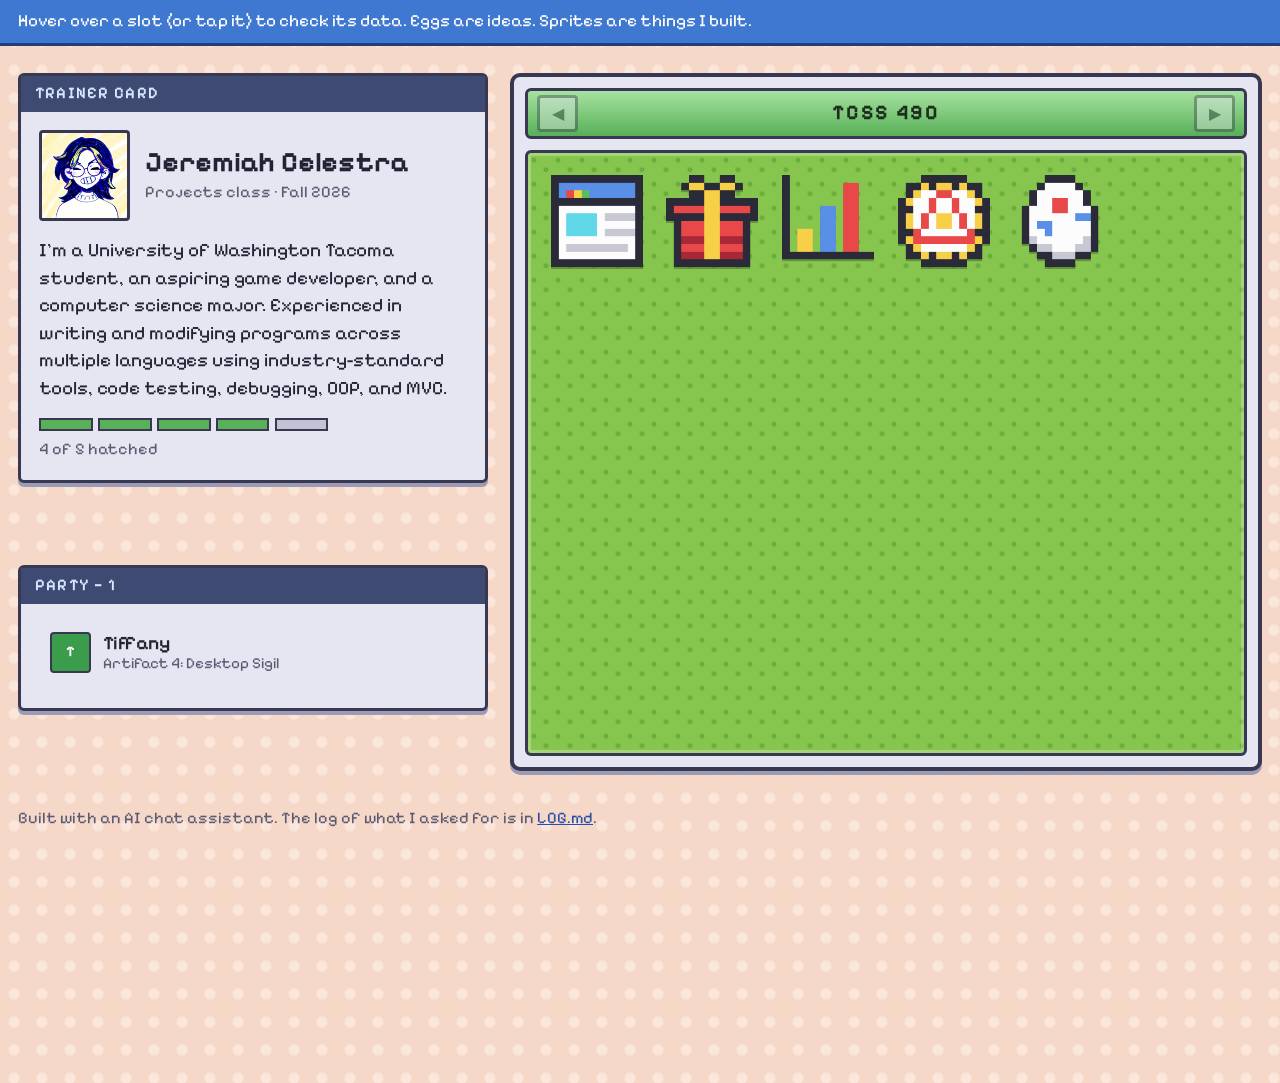
<file: index.html>
<!DOCTYPE html>
<html lang="en">
<head>
  <meta charset="utf-8">
  <meta name="viewport" content="width=device-width, initial-scale=1">
  <title>Jeremiah Celestra | Project Box</title>
  <meta name="description" content="Projects Jeremiah Celestra built this quarter, stored in a PC box.">
  <link rel="preconnect" href="https://fonts.googleapis.com">
  <link rel="preconnect" href="https://fonts.gstatic.com" crossorigin>
  <link href="https://fonts.googleapis.com/css2?family=Pixelify+Sans:wght@400;500;600;700&display=swap" rel="stylesheet">
  <link rel="stylesheet" href="style.css">
</head>
<body>
  <div class="hintbar" role="note">
    Hover over a slot (or tap it) to check its data. Eggs are ideas. Sprites are things I built.
  </div>

  <main class="layout">

    <!-- Trainer card: who I am -->
    <section class="panel trainer" id="about" aria-labelledby="name">
      <div class="panel-head">TRAINER CARD</div>
      <div class="panel-body">
        <div class="id-row">
          <img class="portrait" src="profile.gif" width="80" height="80" alt="Illustrated avatar of a smiling character with round glasses and dark blue hair with yellow streaks">
          <div>
            <h1 id="name">Jeremiah Celestra</h1>
            <p class="role">Projects class &middot; Fall 2026</p>
          </div>
        </div>
        <!-- EDIT: a few sentences about who you are and what you want to build. Keep it public-safe. -->
        <p class="about">
          I'm a University of Washington Tacoma student, an aspiring game developer, and a
          computer science major. Experienced in writing and modifying programs across multiple
          languages using industry-standard tools, code testing, debugging, OOP, and MVC.
        </p>
        <div class="segments" id="segments" aria-hidden="true"></div>
        <p class="progress-text" data-progress></p>
      </div>
    </section>

    <!-- The PC box: one slot per project -->
    <section class="box-frame" aria-label="Project box">
      <div class="box-head">
        <button class="arrow" id="prev" type="button" aria-label="Previous box">&#9664;</button>
        <h2 id="box-name">TCSS 490</h2>
        <button class="arrow" id="next" type="button" aria-label="Next box">&#9654;</button>
      </div>
      <div class="wallpaper">
        <div class="box-grid" id="box-grid"></div>
      </div>
      <noscript><p class="noscript">This page needs JavaScript on to show the project box.</p></noscript>
    </section>

    <!-- Party: people I've worked with -->
    <section class="panel party" id="party" aria-labelledby="party-heading">
      <div class="panel-head" id="party-heading" data-party-heading>PARTY</div>
      <div class="panel-body" id="party-list"></div>
    </section>

  </main>

  <footer>
    Built with an AI chat assistant. The log of what I asked for is in <a href="LOG.md">LOG.md</a>.
  </footer>

  <script src="script.js"></script>
</body>
</html>
</file>
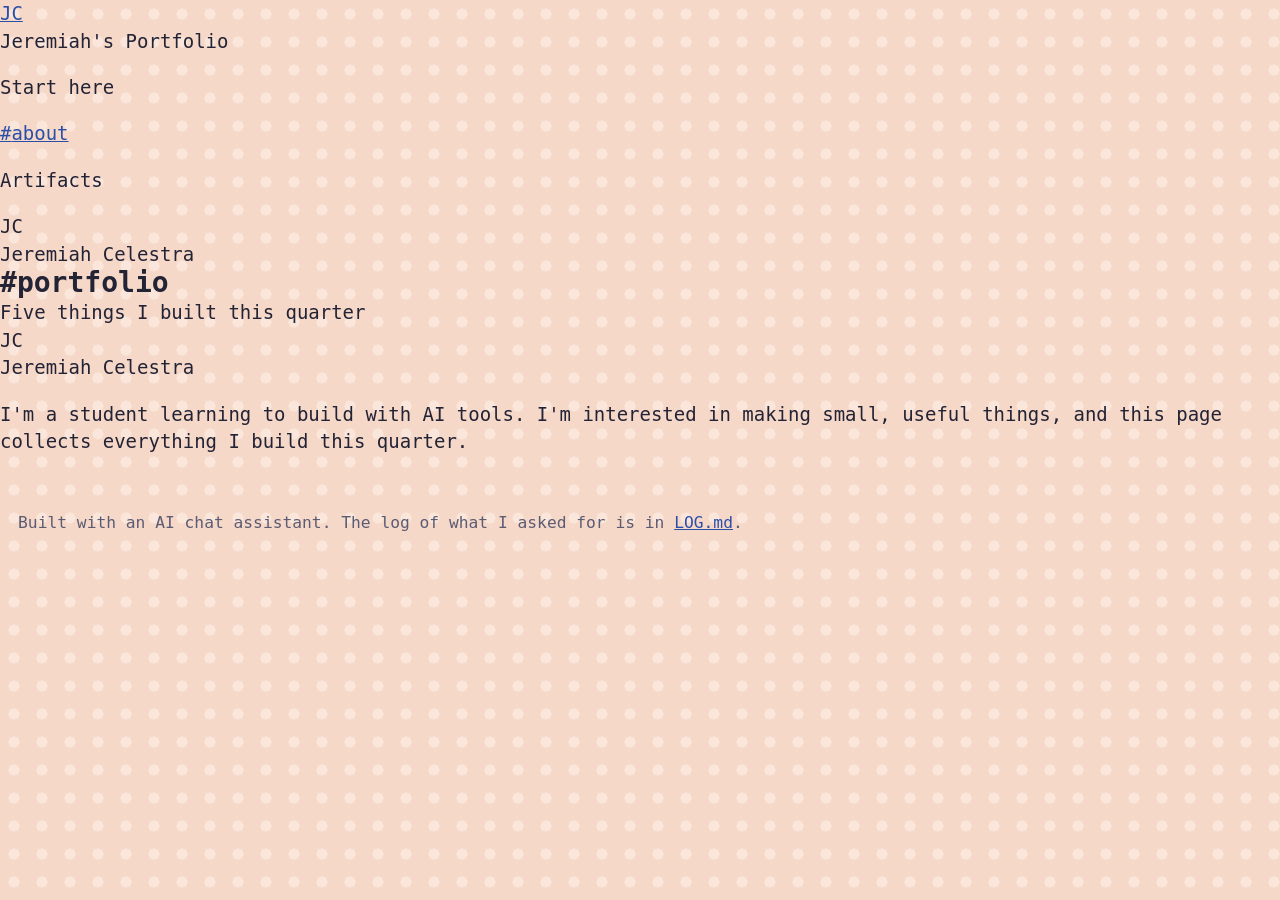
<file: index (1).html>
<!DOCTYPE html>
<html lang="en">
<head>
  <meta charset="utf-8">
  <meta name="viewport" content="width=device-width, initial-scale=1">
  <title>Jeremiah Celestra | Build Portfolio</title>
  <meta name="description" content="Five things Jeremiah Celestra built this quarter, one card each.">
  <link rel="preconnect" href="https://fonts.googleapis.com">
  <link rel="preconnect" href="https://fonts.gstatic.com" crossorigin>
  <link href="https://fonts.googleapis.com/css2?family=Noto+Sans:wght@400;500;600;700&display=swap" rel="stylesheet">
  <link rel="stylesheet" href="style.css">
</head>
<body>
  <div class="app">

    <!-- Far-left server rail -->
    <nav class="servers" aria-label="Servers">
      <a class="server" href="#about" aria-label="Jeremiah Celestra's portfolio" aria-current="page">JC</a>
    </nav>

    <!-- Channel list -->
    <aside class="channels">
      <div class="server-name">Jeremiah's Portfolio</div>
      <nav class="channel-nav" aria-label="Channels">
        <p class="category">Start here</p>
        <a class="channel" href="#about"><span class="hash" aria-hidden="true">#</span>about</a>
        <p class="category">Artifacts</p>
        <div id="channel-list"></div>
      </nav>
      <div class="user-panel">
        <div class="avatar" aria-hidden="true">JC</div>
        <div>
          <div class="uname">Jeremiah Celestra</div>
          <div class="ustatus" data-progress></div>
        </div>
      </div>
    </aside>

    <!-- Chat area -->
    <div class="chat">
      <header class="chat-header">
        <h1><span class="hash" aria-hidden="true">#</span>portfolio</h1>
        <span class="topic">Five things I built this quarter</span>
        <span class="header-progress" data-progress></span>
      </header>

      <main class="messages">
        <article class="message" id="about">
          <div class="avatar" aria-hidden="true">JC</div>
          <div class="content">
            <span class="author">Jeremiah Celestra</span>
            <!-- EDIT: a few sentences about who you are and what you want to build. Keep it public-safe. -->
            <p>
              I'm a student learning to build with AI tools. I'm interested in making small, useful things,
              and this page collects everything I build this quarter.
            </p>
            <div class="segments" id="segments" aria-hidden="true"></div>
          </div>
        </article>

        <div id="cards"></div>
        <noscript><p class="noscript">This page needs JavaScript on to show the artifact cards.</p></noscript>

        <footer>
          Built with an AI chat assistant. The log of what I asked for is in <a href="LOG.md">LOG.md</a>.
        </footer>
      </main>
    </div>

  </div>
  <script src="script.js"></script>
</body>
</html>
</file>
<file: style.css>
:root {
  --bg: #f6d8c8;
  --bg-dot: #fae6da;
  --ink: #232336;
  --muted: #5b5b73;
  --panel: #e6e6f2;
  --edge: #383852;
  --shadow: #9b9bb4;
  --head: #3f4a73;
  --head-text: #d6e8ff;
  --green: #58b058;
  --green-light: #a6e2a0;
  --yellow: #f8d048;
  --blue: #3f78d0;
  --blue-dark: #1e3f7a;
  --orange: #e8683c;
  --wall: #86c64e;
  --wall-dark: #6cae3c;

  --font: "Pixelify Sans", ui-monospace, Menlo, Consolas, monospace;
}

*, *::before, *::after { box-sizing: border-box; }

html {
  -webkit-text-size-adjust: 100%;
  /* the whole page is sized in rem, so this one line makes it grow and shrink with the window */
  font-size: clamp(0.8125rem, 1.1vw + 0.25rem, 1.625rem);
}

body {
  margin: 0;
  background-color: var(--bg);
  background-image: radial-gradient(circle, var(--bg-dot) 0 5px, transparent 6px);
  background-size: 28px 28px;
  color: var(--ink);
  font-family: var(--font);
  font-size: 1.05rem;
  line-height: 1.45;
}

a { color: #2a4fa8; }
a:focus-visible,
button:focus-visible,
summary:focus-visible {
  outline: 3px solid var(--orange);
  outline-offset: 2px;
}

/* ---------- top hint bar (like the game's bottom bar) ---------- */
.hintbar {
  background: var(--blue);
  border-bottom: 3px solid var(--blue-dark);
  color: #fff;
  padding: 0.5rem 1rem;
  font-size: 0.95rem;
}

/* ---------- page layout ---------- */
.layout {
  width: min(100% - 2rem, 78rem);
  margin: 1.5rem auto 0;
  display: grid;
  grid-template-columns: minmax(0, 5fr) minmax(0, 8fr);
  grid-template-areas:
    "trainer box"
    "party   box";
  gap: 1.25rem;
  align-items: start;
}
.trainer { grid-area: trainer; }
.box-frame { grid-area: box; }
.party { grid-area: party; }

@media (max-width: 52rem) {
  .layout {
    width: min(100% - 2rem, 40rem);
    grid-template-columns: minmax(0, 1fr);
    grid-template-areas:
      "trainer"
      "box"
      "party";
  }
}

/* ---------- panels ---------- */
.panel {
  background: var(--panel);
  border: 3px solid var(--edge);
  border-radius: 6px;
  box-shadow: 0 4px 0 var(--shadow);
}
.panel-head {
  background: var(--head);
  color: var(--head-text);
  padding: 0.35rem 0.75rem;
  font-size: 0.9rem;
  font-weight: 600;
  letter-spacing: 0.08em;
}
.panel-body { padding: 1rem; }

/* trainer card */
.id-row { display: flex; align-items: center; gap: 0.85rem; }
.portrait {
  flex: 0 0 auto;
  width: 5rem;
  height: 5rem;
  object-fit: cover;
  background: var(--blue);
  border: 3px solid var(--edge);
  border-radius: 4px;
}
h1 { margin: 0; font-size: 1.55rem; line-height: 1.1; }
.role { margin: 0.2rem 0 0; color: var(--muted); font-size: 0.9rem; }
.about { margin: 0.9rem 0; }

.segments { display: flex; gap: 0.3rem; max-width: 16rem; }
.segments span {
  flex: 1;
  height: 0.7rem;
  background: #c3c3d6;
  border: 2px solid var(--edge);
}
.segments span.filled { background: var(--green); }
.progress-text { margin: 0.4rem 0 0; color: var(--muted); font-size: 0.9rem; }

/* ---------- the PC box ---------- */
.box-frame {
  background: var(--panel);
  border: 4px solid var(--edge);
  border-radius: 10px;
  box-shadow: 0 4px 0 var(--shadow);
  padding: 0.6rem;
}

.box-head {
  display: flex;
  align-items: center;
  justify-content: space-between;
  gap: 0.5rem;
  background: linear-gradient(var(--green-light), var(--green));
  border: 3px solid var(--edge);
  border-radius: 6px;
  padding: 0.25rem 0.5rem;
}
.box-head h2 {
  margin: 0;
  font-size: 1.15rem;
  letter-spacing: 0.08em;
  color: #1d2e1d;
}

.arrow {
  width: 2.25rem;
  height: 2rem;
  background: var(--panel);
  border: 3px solid var(--edge);
  border-radius: 4px;
  color: var(--ink);
  font-family: var(--font);
  font-size: 0.9rem;
  cursor: pointer;
}
.arrow:hover:not(:disabled) { background: #fff; }
.arrow:disabled { opacity: 0.4; cursor: default; }

.wallpaper {
  margin-top: 0.6rem;
  border: 3px solid var(--edge);
  border-radius: 6px;
  padding: 0.75rem;
  background-color: var(--wall);
  background-image:
    radial-gradient(circle at 25% 30%, var(--wall-dark) 0 2px, transparent 3px),
    radial-gradient(circle at 75% 70%, var(--wall-dark) 0 2px, transparent 3px);
  background-size: 24px 24px;
  box-shadow: inset 0 0 0 3px rgba(255, 255, 255, 0.25);
}

.box-grid {
  display: grid;
  grid-template-columns: repeat(6, minmax(0, 1fr));
  gap: 0.35rem;
}

.slot,
.slot-empty { aspect-ratio: 1; }

.slot {
  position: relative;
  display: grid;
  place-items: center;
  border-radius: 4px;
  cursor: pointer;
  outline: none;
}
.slot:hover,
.slot:focus-within,
.slot.open {
  z-index: 10;
  background: rgba(255, 255, 255, 0.28);
  box-shadow: inset 0 0 0 3px #fff;
}
.slot:focus-visible { box-shadow: inset 0 0 0 3px #fff, 0 0 0 3px var(--orange); }

/* little arrow that points at the selected slot */
.cursor {
  display: none;
  position: absolute;
  top: -0.05rem;
  left: 50%;
  width: 0;
  height: 0;
  border-left: 0.45rem solid transparent;
  border-right: 0.45rem solid transparent;
  border-top: 0.6rem solid var(--orange);
  transform: translateX(-50%);
  z-index: 2;
}
.slot:hover .cursor,
.slot:focus-within .cursor,
.slot.open .cursor { display: block; }

/* sprites are 12x12 pixel art scaled up with hard edges */
/* sprites fill their slot, so they scale with the box */
.sprite {
  width: 84%;
  height: auto;
  aspect-ratio: 1;
  filter: drop-shadow(0 2px 0 rgba(0, 0, 0, 0.25));
}
.sprite.emoji {
  width: auto;
  font-size: clamp(1.4rem, 4vw, 3.5rem);
  line-height: 1;
  text-align: center;
}

@media (prefers-reduced-motion: no-preference) {
  .slot:hover .sprite,
  .slot:focus-within .sprite { animation: hop 0.5s steps(2, jump-none) infinite; }
  @keyframes hop {
    from { transform: translateY(0); }
    to { transform: translateY(-4px); }
  }
}

/* ---------- the hover tab ---------- */
.tab {
  position: absolute;
  top: 0;
  left: calc(100% - 3px);
  width: 22rem;
  background: #fbfbf4;
  border: 3px solid var(--edge);
  border-radius: 6px;
  box-shadow: 0 4px 0 rgba(0, 0, 0, 0.25);
  color: var(--ink);
  font-size: 0.92rem;
  text-align: left;
  cursor: default;
  z-index: 20;
  visibility: hidden;
  opacity: 0;
  pointer-events: none;
}
.slot:hover .tab,
.slot:focus-within .tab,
.slot.open .tab {
  visibility: visible;
  opacity: 1;
  pointer-events: auto;
}
/* right-hand columns open to the left, bottom rows open upward */
.slot.flip .tab { left: auto; right: calc(100% - 3px); }
.slot.up .tab { top: auto; bottom: 0; }

.tab-head {
  display: flex;
  justify-content: space-between;
  gap: 0.5rem;
  padding: 0.3rem 0.6rem;
  background: var(--green);
  font-size: 0.85rem;
  font-weight: 600;
}
.tab.idea .tab-head { background: var(--yellow); }

.tab-title { margin: 0.5rem 0.6rem 0.25rem; font-size: 1.15rem; line-height: 1.2; }
.tab p { margin: 0.5rem 0.6rem; }
.tab .nolink { color: var(--muted); }

.tab a.open-link {
  display: inline-block;
  margin: 0.25rem 0.6rem 0.4rem;
  padding: 0.25rem 0.65rem;
  background: var(--blue);
  border: 2px solid var(--blue-dark);
  border-radius: 4px;
  color: #fff;
  font-weight: 600;
  text-decoration: none;
}
.tab a.open-link:hover { filter: brightness(1.1); }

.info {
  margin: 0.25rem 0.6rem;
  display: grid;
  grid-template-columns: auto 1fr;
  gap: 0.1rem 0.75rem;
}
.info dt { color: var(--muted); }
.info dd { margin: 0; }

.tab h4 {
  margin: 0.7rem 0.6rem 0.3rem;
  font-size: 0.8rem;
  letter-spacing: 0.1em;
}

.moves {
  list-style: none;
  margin: 0 0.6rem 0.6rem;
  padding: 0;
  display: grid;
  grid-template-columns: 1fr 1fr;
  gap: 0.3rem;
}
.move {
  display: flex;
  align-items: center;
  gap: 0.4rem;
  min-height: 1.9rem;
  padding: 0.15rem 0.45rem;
  background: #fff;
  border: 2px solid var(--edge);
  border-radius: 4px;
}
.move .type {
  flex: 0 0 auto;
  width: 0.7rem;
  height: 0.7rem;
  border-radius: 50%;
  border: 2px solid rgba(0, 0, 0, 0.4);
}
.move.empty { color: var(--muted); }

.tab .reflection {
  color: var(--muted);
  border-top: 2px dashed var(--shadow);
  padding-top: 0.5rem;
}

/* phones: the tab becomes a sheet at the bottom of the screen */
@media (max-width: 40rem) {
  .tab,
  .slot.flip .tab,
  .slot.up .tab {
    position: fixed;
    left: 0.75rem;
    right: 0.75rem;
    top: auto;
    bottom: 0.75rem;
    width: auto;
    max-height: 75vh;
    overflow-y: auto;
  }
}

/* ---------- party (collaborators) ---------- */
.member { margin-bottom: 0.4rem; }
.member summary {
  display: flex;
  align-items: center;
  gap: 0.65rem;
  padding: 0.4rem 0.5rem;
  border: 2px solid transparent;
  border-radius: 4px;
  cursor: pointer;
  list-style: none;
}
.member summary::-webkit-details-marker { display: none; }
.member summary:hover,
.member[open] summary { background: #fff; border-color: var(--edge); }

.pavatar {
  flex: 0 0 auto;
  width: 2.25rem;
  height: 2.25rem;
  border: 2px solid var(--edge);
  border-radius: 4px;
  color: #fff;
  font-size: 0.8rem;
  font-weight: 700;
  display: grid;
  place-items: center;
}
.mname { font-weight: 600; line-height: 1.2; }
.mproject { color: var(--muted); font-size: 0.85rem; line-height: 1.25; }

.member-body {
  margin-top: 0.25rem;
  padding: 0.6rem 0.75rem;
  background: #fff;
  border: 2px solid var(--edge);
  border-radius: 4px;
  font-size: 0.92rem;
}
.member-body p { margin: 0 0 0.5rem; }
.member-body .mlabel { display: block; color: var(--muted); font-size: 0.8rem; }

.hint { margin: 0; color: var(--muted); font-size: 0.92rem; }
.noscript { padding: 1rem; }

footer {
  width: min(100% - 2rem, 78rem);
  margin: 2rem auto;
  color: var(--muted);
  font-size: 0.9rem;
}
</file>
